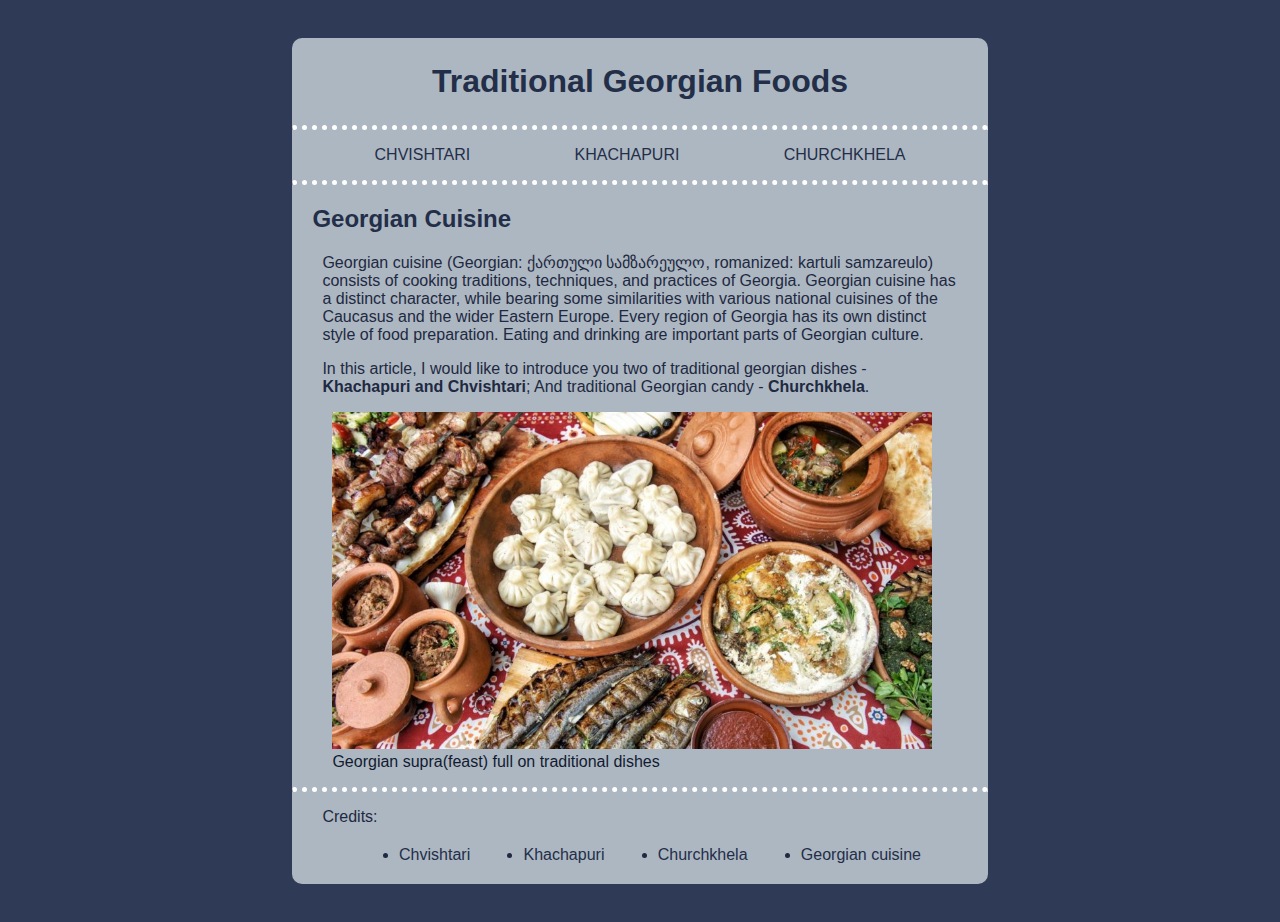
<file: index.html>
<!DOCTYPE html>
<html lang="en">
    <head>
        <meta charset="UTF-8">
        <link rel="stylesheet" href="styles.css">
        <title>Georgian Recipes</title>
    </head>
    <body>
        <div>
            <header>
                <h1>Traditional Georgian Foods</h1>
                <hr/>
                <nav>
                    <ul class="nav">
                        <li><a href="recipes/chvishtari.html" target="_blank">CHVISHTARI</a></li>
                        <li><a href="recipes/khachapuri.html" target="_blank">KHACHAPURI</a></li>
                        <li><a href="recipes/churchkhela.html" target="_blank">CHURCHKHELA</a></li>
                    </ul>
                </nav>
                <hr/>
            </header>
            <main>
        
                <section>
                    <h2>Georgian Cuisine</h2>

                    <p>Georgian cuisine (Georgian: ქართული სამზარეულო, romanized: kartuli samzareulo) consists of cooking traditions, 
                        techniques, and practices of Georgia. Georgian cuisine has a distinct character, 
                        while bearing some similarities with various national cuisines of the Caucasus and the wider Eastern Europe. 
                        Every region of Georgia has its own distinct style of food preparation. 
                        Eating and drinking are important parts of Georgian culture.</p>
                        <p>In this article, I would like to introduce you two of traditional georgian dishes - <strong>Khachapuri and Chvishtari</strong>; And traditional Georgian candy - <strong>Churchkhela</strong>.</p>
            
                    <figure>
                        <img src="./images/Georgian-feast-supra-canva-910x512.jpg"  width="600px">
                        <figcaption>
                            Georgian supra(feast) full on traditional dishes
                        </figcaption>
                    </figure>
                </section>
            </main>
            <hr/>
            <footer>
                <p>Credits:</p>
                <ul class="navigation">
                    <li><a href="https://georgianrecipes.net/2014/05/29/megrelian-version-of-chvishtari/" target="_blank">Chvishtari</a></li>
                    <li><a href="https://www.allrecipes.com/recipe/272625/khachapuri-georgian-cheese-bread/" target="_blank">Khachapuri</a></li>
                    <li><a href="https://cookingcounty.com/georgian-churchkhela/" target="_blank">Churchkhela</a></li>
                    <li><a href="https://en.wikipedia.org/wiki/Georgian_cuisine" target="_blank">Georgian cuisine</a></li>
                </ul>
            </footer>
        </div>
        
    </body>
</html>
</file>
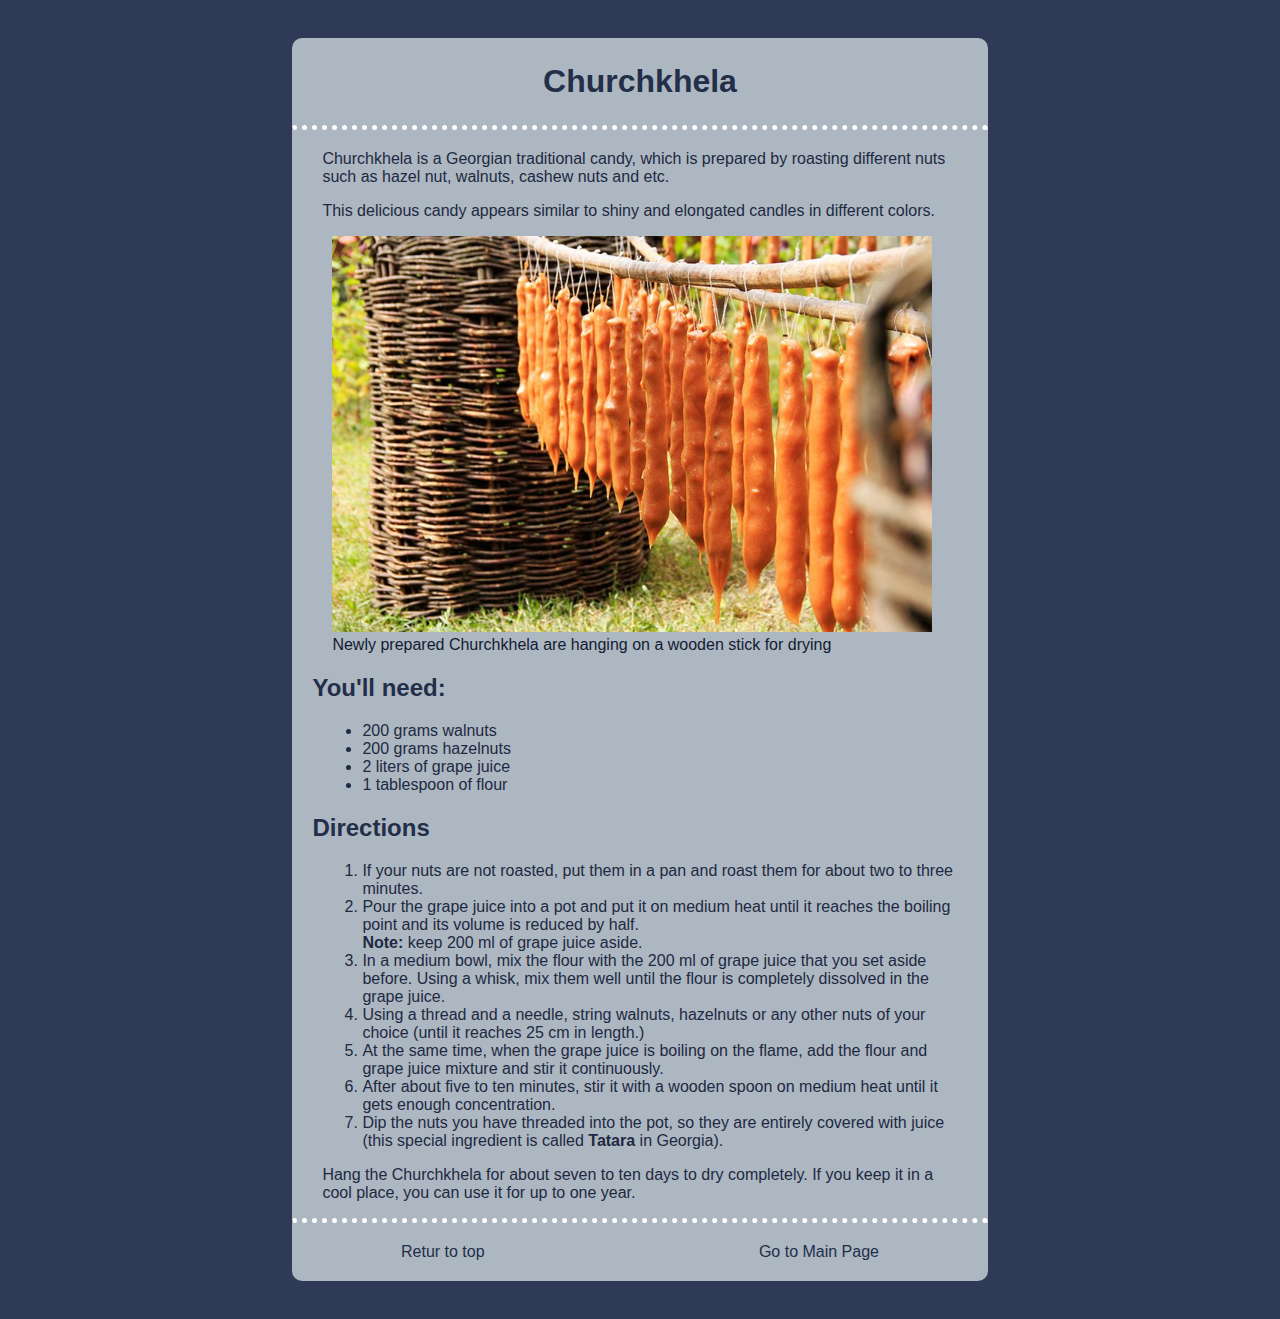
<file: recipes/churchkhela.html>
<!DOCTYPE html>
<html lang="en">
    <head>
        <meta charset="UTF-8">
        <link rel="stylesheet" href="../styles.css">
        <title>Churchkhela</title>
    </head>
    <body>
        
        <div>
            <header>
                <h1 id="top">Churchkhela</h1>
            </header>
            <hr/>
            <main>
                <section class="about">
                    
                    <p>
                        Churchkhela is a Georgian traditional candy, which is prepared by roasting different nuts
                    such as hazel nut, walnuts, cashew nuts and etc.
                    </p>
                    <p>
                        This delicious candy appears similar to shiny and elongated candles in different colors.
                    </p>
                    
                    <figure>
                        <img src="../images/Churchkhela.jpg" width="600px">
                        <figcaption>
                            Newly prepared Churchkhela are hanging on a wooden stick for drying
                        </figcaption>
                    </figure>
                </section>
                    
                <section class="ingredients">
                    <h2>You'll need:</h2>
                    
                    <ul>
                        <li>200 grams walnuts</li>
                        <li>200 grams hazelnuts</li>
                        <li>2 liters of grape juice</li>
                        <li>1 tablespoon of flour</li>
                    </ul>
                </section>
    
                <section class="Directions">
                    <h2>Directions</h2>
                    
                    <ol>
                        <li>If your nuts are not roasted, put them in a pan and roast them for about two to three minutes.</li>
                        <li>Pour the grape juice into a pot and put it on medium heat until it reaches the boiling point and its volume is reduced by half.
                        <br>
                            <strong>Note:</strong> keep 200 ml of grape juice aside.    
                        </li>
                        <li>In a medium bowl, mix the flour with the 200 ml of grape juice that you set aside before. Using a whisk, mix them well until the flour is completely dissolved in the grape juice. </li>
                        <li>Using a thread and a needle, string walnuts, hazelnuts or any other nuts of your choice (until it reaches 25 cm in length.) </li>
                        <li>At the same time, when the grape juice is boiling on the flame, add the flour and grape juice mixture and stir it continuously.</li>
                        <li>After about five to ten minutes, stir it with a wooden spoon on medium heat until it gets enough concentration.</li>
                        <li>Dip the nuts you have threaded into the pot, so they are entirely covered with juice (this special ingredient is called <b>Tatara</b> in Georgia).</li>
                    </ol>
                    <p>Hang the Churchkhela for about seven to ten days to dry completely. If you keep it in a cool place, you can use it for up to one year.   
                    </p>

                </section>
                
                <hr/>
    
                <section class="navigation">
                    <a href="#top">Retur to top</a>
                    <br>
                    <a href="../index.html">Go to Main Page</a>
                </section>
            </main>
        </div>
  
    </body>
</html>
</file>
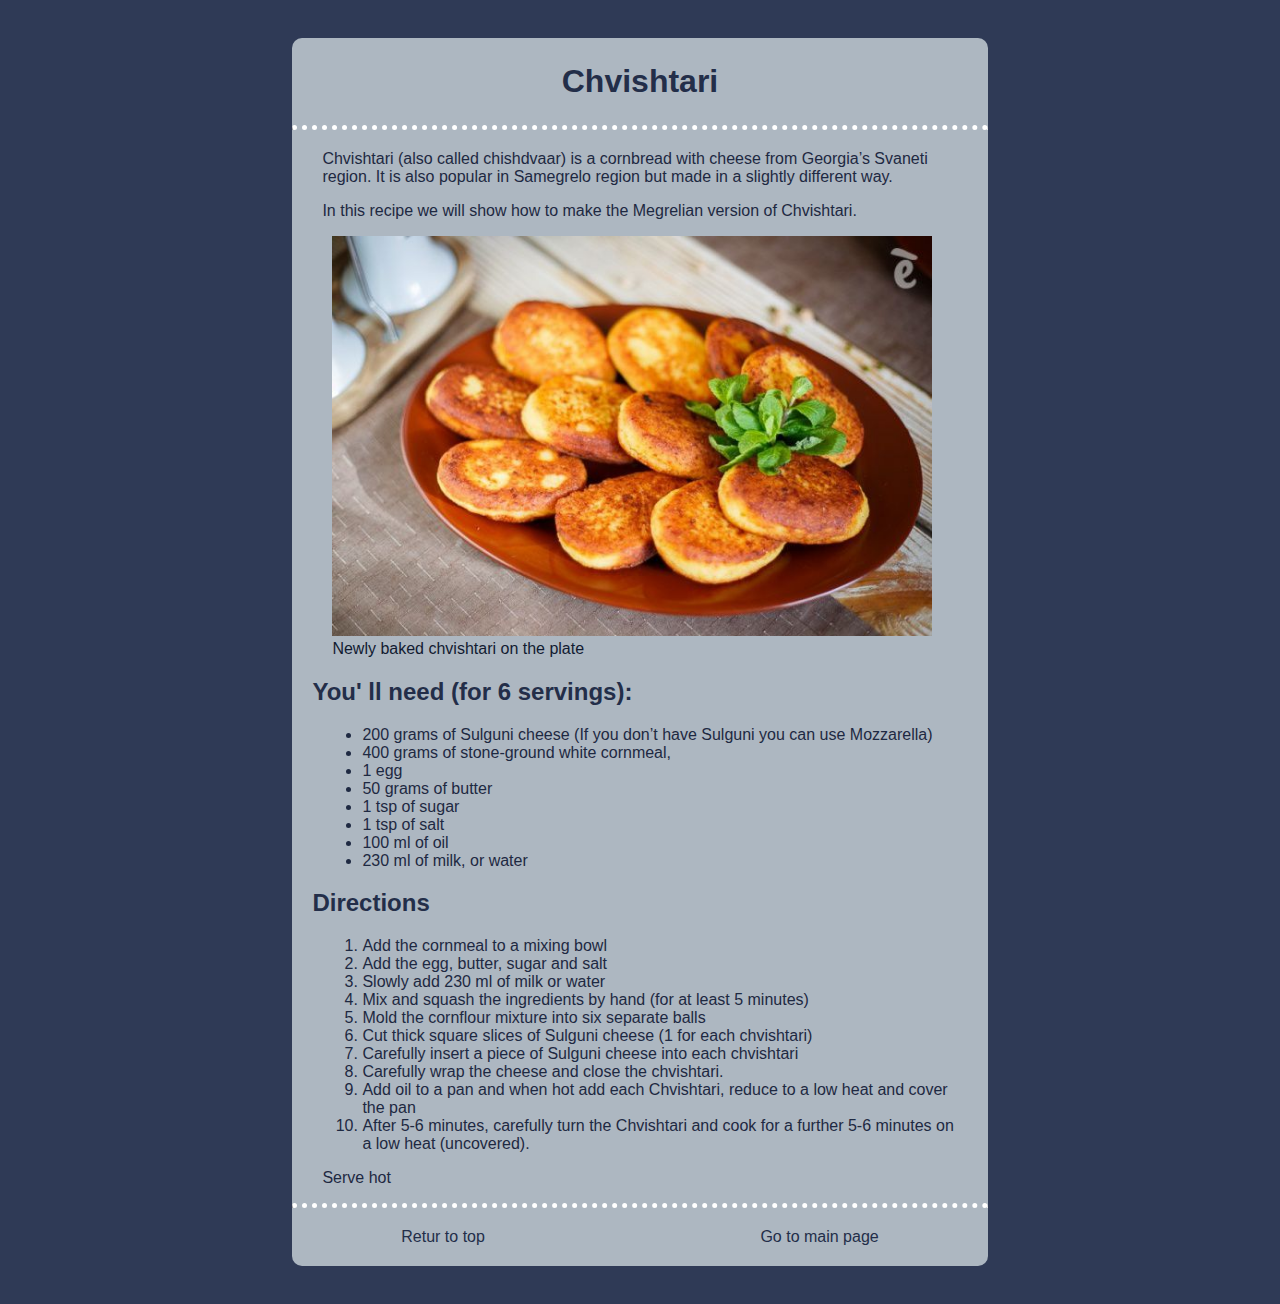
<file: recipes/chvishtari.html>
<!DOCTYPE html>
<html lang="en">
    <head>
        <meta charset="UTF-8">
        <link rel="stylesheet" href="../styles.css">
        <title>Chvishtari</title>
    </head>
    <body>

        <div>
            <header>
                <h1 id="top">Chvishtari</h1>
            </header>
            <hr/>
            <main>
                <section class="about">
                   
                    <p>Chvishtari (also called chishdvaar) is a cornbread with cheese from Georgia’s Svaneti region. It is also popular in Samegrelo region but made in a slightly different way.</p>
                    <p>In this recipe we will show how to make the Megrelian version of Chvishtari.</p>
                    
                    <figure>
                        <img src="../images/chvishtari.jpg" width="600px">
                        <figcaption>
                            Newly baked chvishtari on the plate
                        </figcaption>
                    </figure>
                </section>
                    
                <section class="ingredients">
                    <h2>You' ll need (for 6 servings):</h2>
               
                    <ul>
                        <li>200 grams of Sulguni cheese (If you don’t have Sulguni you can use Mozzarella)</li>
                        <li>400 grams of stone-ground white cornmeal,</li>
                        <li>1 egg</li>
                        <li>50 grams of butter</li>
                        <li>1 tsp of sugar</li>
                        <li>1 tsp of salt</li>
                        <li>100 ml of oil</li>
                        <li>230 ml of milk, or water</li>
                    </ul>
                
                </section>
    
                <section class="Directions">
                    <h2>Directions</h2>
     
                    <ol>
                        <li>Add the cornmeal to a mixing bowl</li>
                        <li>Add the egg, butter, sugar and salt</li>
                        <li>Slowly add 230 ml of milk or water</li>
                        <li>Mix and squash the ingredients by hand (for at least 5 minutes)</li>
                        <li>Mold the cornflour mixture into six separate balls</li>
                        <li>Cut thick square slices of Sulguni cheese (1 for each chvishtari)</li>
                        <li>Carefully insert a piece of Sulguni cheese into each chvishtari</li>
                        <li>Carefully wrap the cheese and close the chvishtari.</li>
                        <li>Add oil to a pan and when hot add each Chvishtari, reduce to a low heat and cover the pan</li>
                        <li>After 5-6 minutes, carefully turn the Chvishtari and cook for a further 5-6 minutes on a low heat (uncovered).</li>
                    </ol>
                    <p>Serve hot</p>
          
                </section>
    
                <hr/>
    
                <section class="navigation">
                    <a href="#top">Retur to top</a>
                    <br>
                    <a href="../index.html">Go to main page</a>
                </section>
            </main>
        </div>
        
    </body>
</html>
</file>
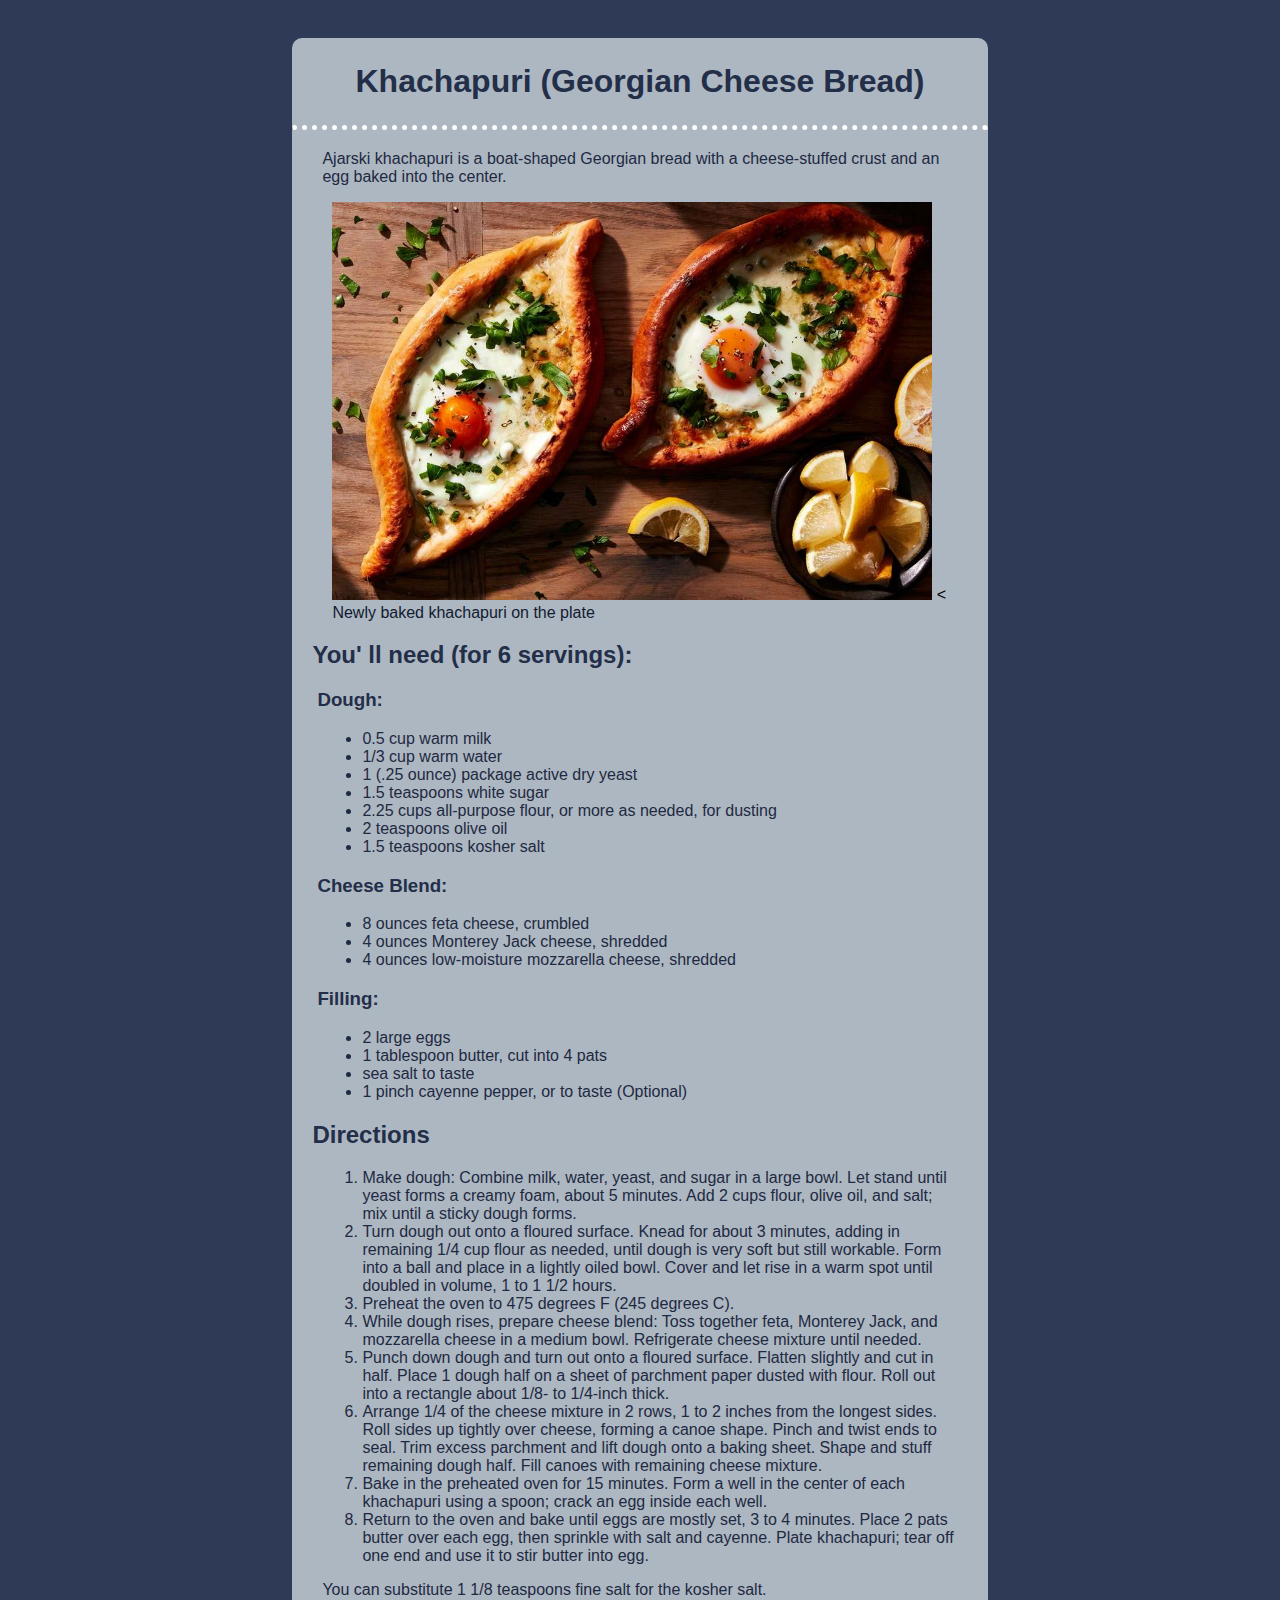
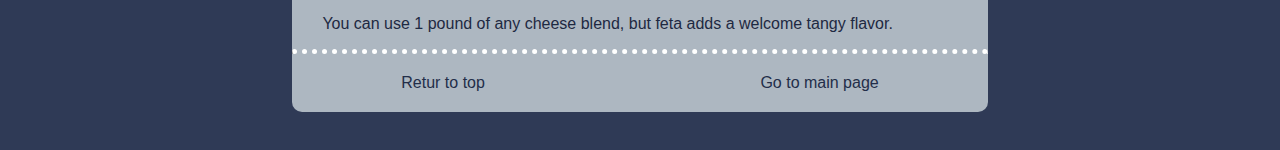
<file: recipes/khachapuri.html>
<!DOCTYPE html>
<html lang="en">
    <head>
        <meta charset="UTF-8">
        <link rel="stylesheet" href="../styles.css">
        <title id="top">Khachapuri</title>
    </head>
    <body>

        <div>
            <header>
                <h1 id="top">Khachapuri (Georgian Cheese Bread)</h1>
            </header>
            <hr/>
    
            <main>
                
                <section class="about">
                    
                    <p>Ajarski khachapuri is a boat-shaped Georgian bread with a cheese-stuffed crust and an egg baked into the center.</p>
                    
                    <figure>
                        <img src="../images/khachapuri.jpg" width="600px">
                <
                        <figcaption>
                            Newly baked khachapuri on the plate
                        </figcaption>
                    </figure>
                </section>
    
                <section class="ingredients">
                    <h2>You' ll need (for 6 servings):</h2>
    
                    <h3>Dough:</h3>
                        <ul>
                            <li>0.5 cup warm milk</li>
                            <li>1/3 cup warm water</li>
                            <li>1 (.25 ounce) package active dry yeast</li>
                            <li>1.5 teaspoons white sugar</li>
                            <li>2.25 cups all-purpose flour, or more as needed, for dusting</li>
                            <li>2 teaspoons olive oil</li>
                            <li>1.5 teaspoons kosher salt</li>
                        </ul>
                    
                    
                    
                        <h3>Cheese Blend:</h3>
                        <ul>
                            <li>8 ounces feta cheese, crumbled
            
                            </li>
                            <li>4 ounces Monterey Jack cheese, shredded</li>
                            <li>4 ounces low-moisture mozzarella cheese, shredded</li>
                        </ul>
                    
                    
                    
                        <h3>Filling:</h3>
                        <ul>
                            <li>2 large eggs</li>
                            <li>1 tablespoon butter, cut into 4 pats</li>
                            <li>sea salt to taste</li>
                            <li>1 pinch cayenne pepper, or to taste (Optional)</li>
                        </ul>
                    
                </section>
    
                <section>
                    <h2>Directions</h2>
                    
                    <ol>
                        <li>Make dough: Combine milk, water, yeast, and sugar in a large bowl. Let stand until yeast forms a creamy foam, about 5 minutes. Add 2 cups flour, olive oil, and salt; mix until a sticky dough forms.</li>
                        <li>Turn dough out onto a floured surface. Knead for about 3 minutes, adding in remaining 1/4 cup flour as needed, until dough is very soft but still workable. Form into a ball and place in a lightly oiled bowl. Cover and let rise in a warm spot until doubled in volume, 1 to 1 1/2 hours.</li>
                        <li>Preheat the oven to 475 degrees F (245 degrees C).</li>
                        <li>While dough rises, prepare cheese blend: Toss together feta, Monterey Jack, and mozzarella cheese in a medium bowl. Refrigerate cheese mixture until needed.</li>
                        <li>Punch down dough and turn out onto a floured surface. Flatten slightly and cut in half. Place 1 dough half on a sheet of parchment paper dusted with flour. Roll out into a rectangle about 1/8- to 1/4-inch thick.</li>
                        <li>Arrange 1/4 of the cheese mixture in 2 rows, 1 to 2 inches from the longest sides. Roll sides up tightly over cheese, forming a canoe shape. Pinch and twist ends to seal. Trim excess parchment and lift dough onto a baking sheet. Shape and stuff remaining dough half. Fill canoes with remaining cheese mixture.</li>
                        <li>Bake in the preheated oven for 15 minutes. Form a well in the center of each khachapuri using a spoon; crack an egg inside each well.</li>
                        <li>Return to the oven and bake until eggs are mostly set, 3 to 4 minutes. Place 2 pats butter over each egg, then sprinkle with salt and cayenne. Plate khachapuri; tear off one end and use it to stir butter into egg.</li>
                    </ol>
                    <p>You can substitute 1 1/8 teaspoons fine salt for the kosher salt.</p>
                    <p>You can use 1 pound of any cheese blend, but feta adds a welcome tangy flavor.</p>
                    
                </section>
    
                <hr/>
                
                <section class="navigation">
                    <a href="#top">Retur to top</a>
                    <br>
                    <a href="../index.html">Go to main page</a>
                </section>
    
            </main>
        </div>

    </body>
</html>
</file>
<file: styles.css>
* {
    font-family: Roboto, Sans-serif;
}

body {
    background-color: #2f3a56;
    display: flex;
    justify-content: center;
}

div {
    background-color: rgba(226, 237, 240, 0.7);
    border-radius: 10px;
    width: 55%;
    margin-top: 30px;
    margin-bottom: 30px;
}

main {
    margin-top: 20px;
}

.nav {
    display: flex;
    justify-content: space-around;
    padding: 0;
}

a {
    display: inline;   
}

a:link {
    color: #232e49;
    text-decoration: none;
}

a:hover {
    color: #232e49;;
    text-decoration: underline;
}

a:active {
    color: #6b1daa;
    text-decoration: underline;
}

a:visited {
    color: #6b1daa;
    text-decoration: none;
}

h1, h2, h3 {
    color: #232e49;  
} 

h1 {
    text-align: center;
    margin-top: 25px;
    margin-bottom: 25px;
}

h2 {
    margin-left: 20px;
}

h3 {
    margin-left: 25px;
}

p, ol, ul {
    margin-left: 30px;
    margin-right: 30px;
    color: #1e2942;
}

figcaption {
    color: #121b31
}

hr {
    border-top: 5px dotted #ffffff;
    border-bottom: none;
}

ul.nav {
    list-style: none;
}

a.navigation {
    display: inline;
}

.navigation {
    display: flex;
    justify-content: space-around;
    margin: 20px 40px;
}
</file>
